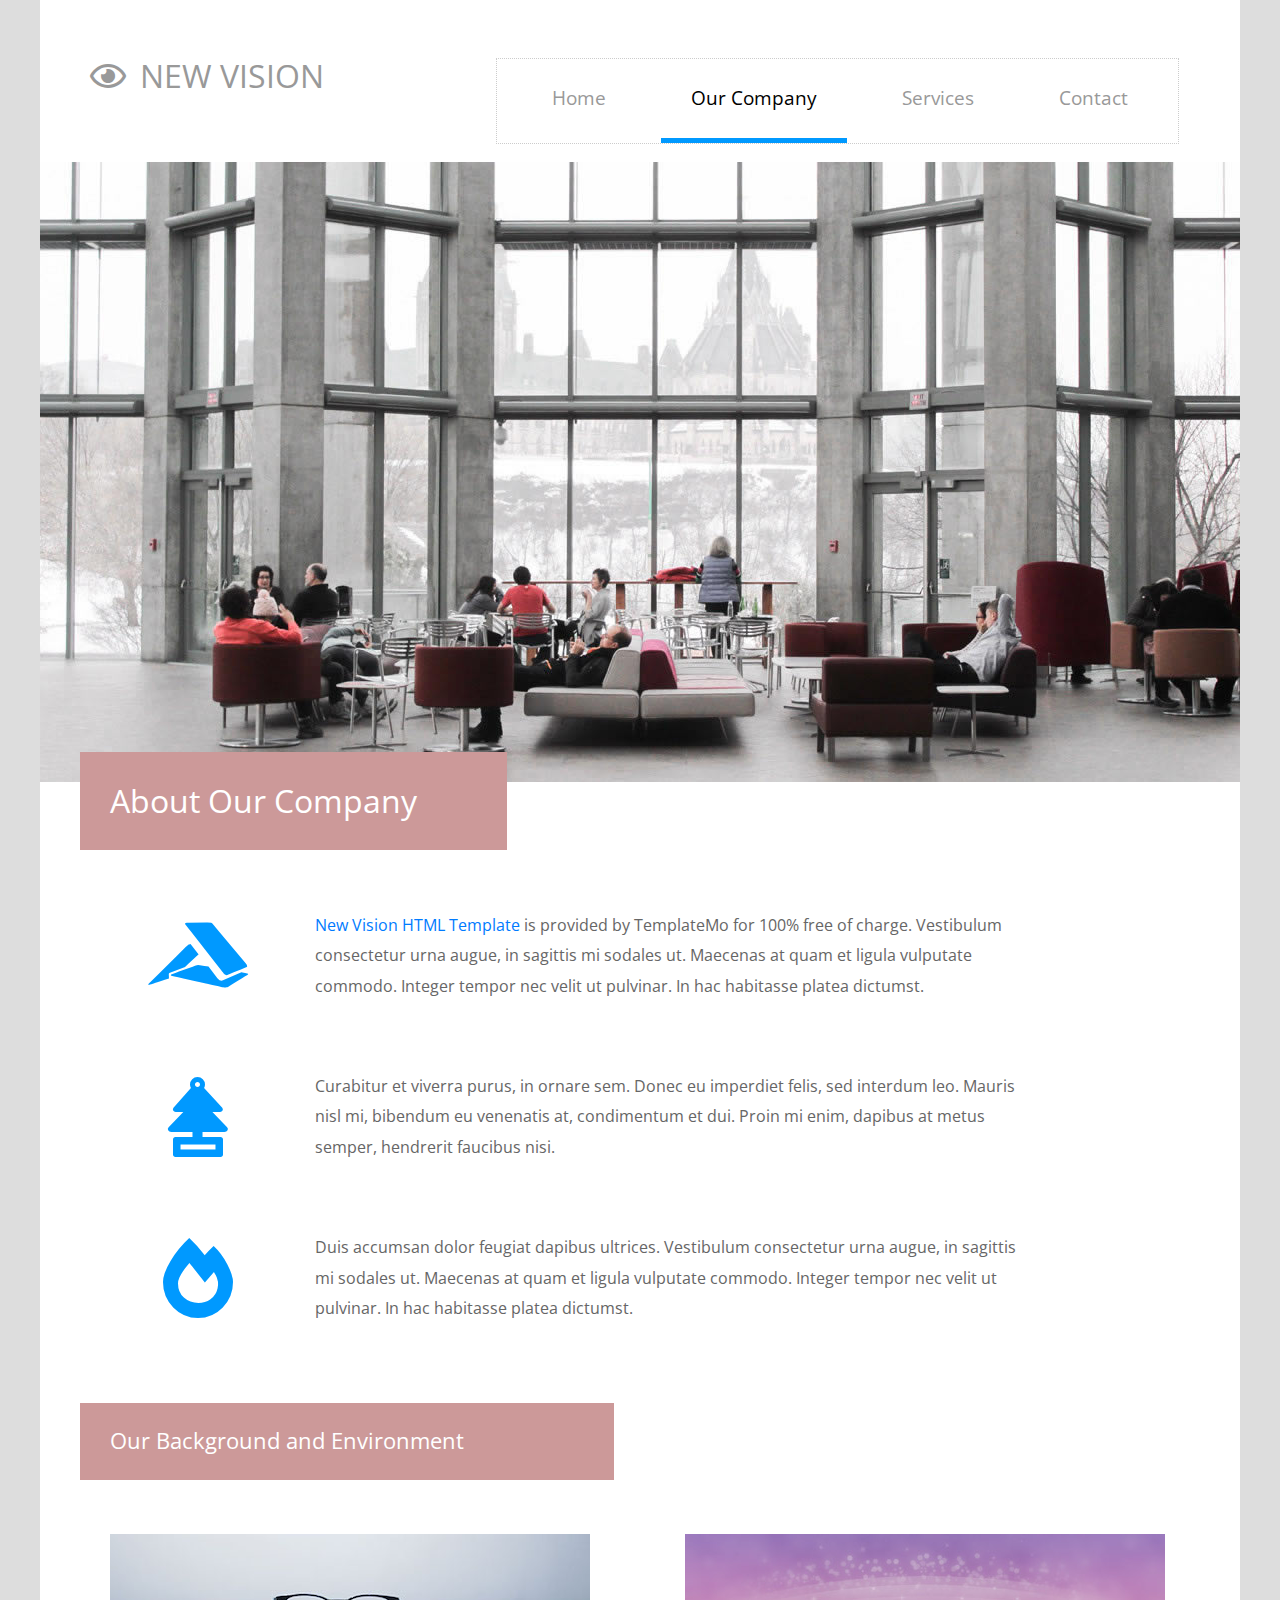
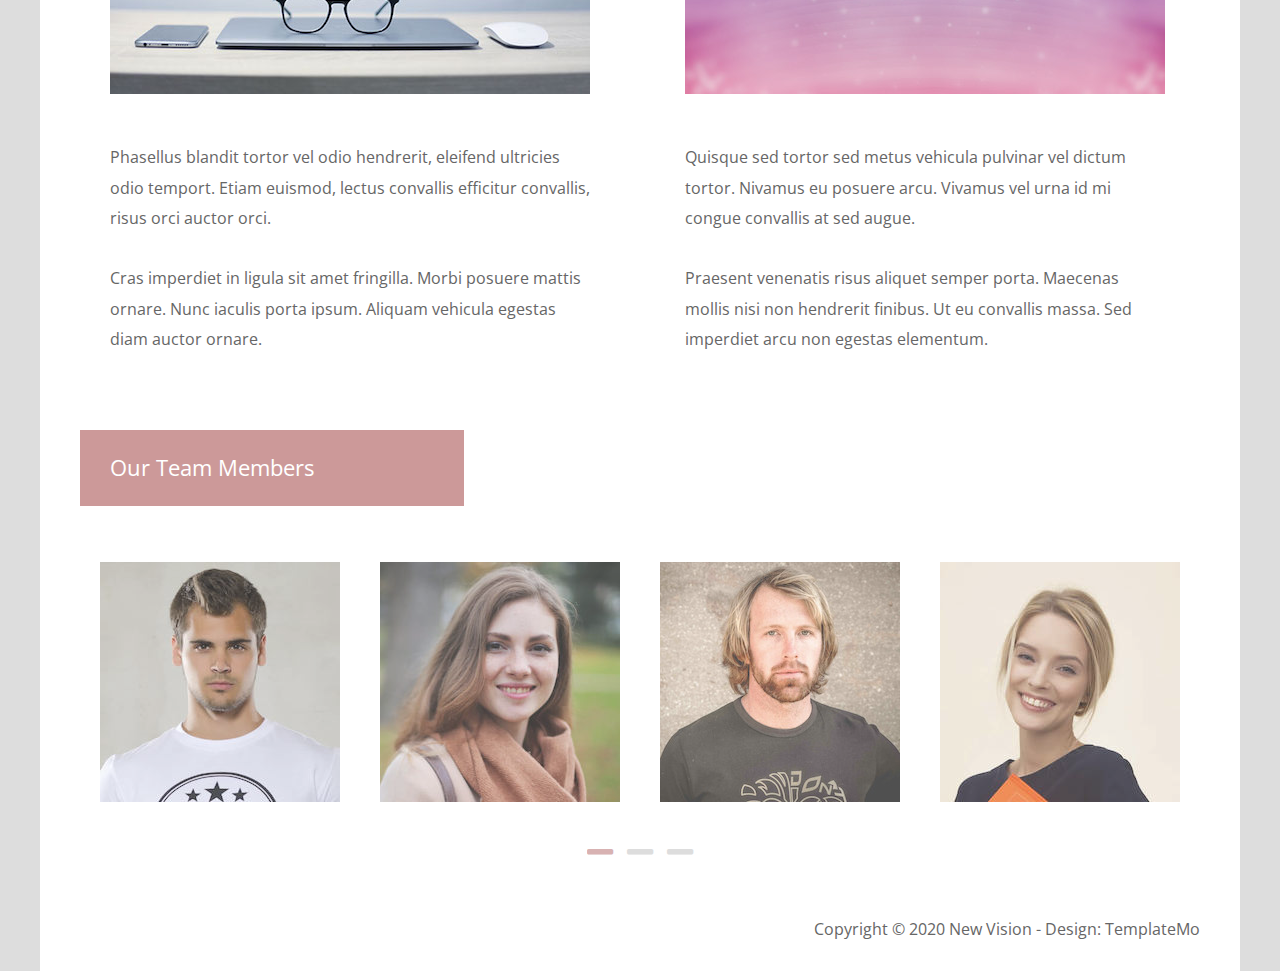
<file: company.html>
<!DOCTYPE html>
<html lang="en">
<head>
    <meta charset="UTF-8">
    <meta name="viewport" content="width=device-width, initial-scale=1.0">
    <meta http-equiv="X-UA-Compatible" content="ie=edge">
    
    <title>New Vision - Page 2</title>
    
    <link href="https://fonts.googleapis.com/css?family=Open+Sans:400,800" rel="stylesheet" /> <!-- https://fonts.google.com/specimen/Open+Sans?selection.family=Open+Sans -->
    <link href="css/all.min.css" rel="stylesheet" /> <!-- https://fontawesome.com/ -->
    <link href="slick/slick.css" rel="stylesheet" /> <!-- https://kenwheeler.github.io/slick/ -->
    <link href="slick/slick-theme.css" rel="stylesheet" />
	<link href="css/bootstrap.min.css" rel="stylesheet" /> <!-- https://getbootstrap.com -->
	<link href="css/templatemo-new-vision.css" rel="stylesheet" />
<!--

New Vision Template

https://templatemo.com/tm-542-new-vision

-->
</head>
<body>
    <!-- Page Header -->
    <div class="container-fluid">
        <div class="tm-site-header">
            <div class="row">
                <div class="col-12 tm-site-header-col">
                    <div class="tm-site-header-left">
                        <i class="far fa-2x fa-eye tm-site-icon"></i>
                        <h1 class="tm-site-name">New Vision</h1>
                    </div>
                    <div class="tm-site-header-right tm-menu-container-outer">
                        
                        <!--Navbar-->
                        <nav class="navbar navbar-expand-lg">
                        
                          <!-- Collapse button -->
                          <button class="navbar-toggler toggler-example" type="button" data-toggle="collapse" data-target="#navbarSupportedContent1"
                            aria-controls="navbarSupportedContent1" aria-expanded="false" aria-label="Toggle navigation"><span class="dark-blue-text"><i
                                class="fas fa-bars fa-1x"></i></span></button>
                        
                          <!-- Collapsible content -->
                          <div class="collapse navbar-collapse tm-nav" id="navbarSupportedContent1">
                        
                            <!-- Links -->
                            <ul class="navbar-nav mr-auto">
                              <li class="nav-item">
                                <a class="nav-link tm-nav-link" href="index.html">Home <span class="sr-only">(current)</span></a>
                              </li>
                              <li class="nav-item active">
                                <a class="nav-link tm-nav-link" href="#">Our Company</a>
                              </li>
                              <li class="nav-item">
                                <a class="nav-link tm-nav-link" href="services.html">Services</a>
                              </li>
                              <li class="nav-item">
                                <a class="nav-link tm-nav-link" href="contact.html">Contact</a>
                              </li>
                            </ul>
                            <!-- Links -->
                        
                          </div>
                          <!-- Collapsible content -->
                        
                        </nav>
                        <!--/.Navbar-->
                    </div>
                </div>
            </div>
        </div>
        
        <div class="row">
            <div class="col-12">
                <div class="tm-main-bg tm-about-bg"></div>        
            </div>
        </div>
        
        <!-- Main -->
        <main>
            <!-- Welcome section -->
            <section class="tm-welcome">
                <div class="row">
                    <div class="col-12">
                        <h2 class="tm-section-header tm-header-floating">About Our Company</h2>         
                    </div>
                </div>
                
                <div class="row tm-welcome-row">
                    <div class="tm-about">
                        <div class="col-12 tm-media tm-media-v-center">
                            <i class="fab fa-5x fa-accusoft tm-about-icon"></i>
                            <div>
                                <p><a rel="nofollow" target="_parent" href="https://templatemo.com/tm-542-new-vision">New Vision HTML Template</a> is provided by TemplateMo for 100% free of charge. Vestibulum consectetur urna augue, in sagittis mi sodales ut. Maecenas at quam et ligula vulputate commodo. Integer tempor nec velit ut pulvinar. In hac habitasse platea dictumst.</p>
                            </div>
                        </div>
                        <div class="col-12 tm-media tm-media-v-center">
                            <i class="fas fa-5x fa-air-freshener tm-about-icon"></i>
                            <div>
                                <p>Curabitur et viverra purus, in ornare sem. Donec eu imperdiet felis, sed interdum leo. Mauris nisl mi, bibendum eu venenatis at, condimentum et dui. Proin mi enim, dapibus at metus semper, hendrerit faucibus nisi.</p>
                            </div>
                        </div>
                        <div class="col-12 tm-media tm-media-v-center">
                            <i class="fas fa-5x fa-fire-alt tm-about-icon"></i>
                            <div>
                                <p>Duis accumsan dolor feugiat dapibus ultrices. Vestibulum consectetur urna augue, in sagittis mi sodales ut. Maecenas at quam et ligula vulputate commodo. Integer tempor nec velit ut pulvinar. In hac habitasse platea dictumst.</p>
                            </div>
                        </div>    
                    </div>
                </div>
                
                <div class="row tm-welcome-row-2">
                    <div class="col-12">
                        <h2 class="tm-section-header tm-section-header-small mb-4">Our Background and Environment</h2>        
                    </div>
                    <div class="col-md-6">
                        <div class="tm-about-1">
                            <img src="img/img-3x1-01.jpg" alt="Image" class="img-fluid mb-5">
                            <p class="tm-article-text">Phasellus blandit tortor vel odio hendrerit, eleifend ultricies odio temport. Etiam euismod, lectus convallis efficitur convallis, risus orci auctor orci.</p>
                            <p>Cras imperdiet in ligula sit amet fringilla. Morbi posuere mattis ornare. Nunc iaculis porta ipsum. Aliquam vehicula egestas diam auctor ornare.</p>
                        </div>    
                    </div>
                    <div class="col-md-6">
                        <div class="tm-about-1">
                            <img src="img/img-3x1-02.jpg" alt="Image" class="img-fluid mb-5">
                            <p class="tm-article-text">Quisque sed tortor sed metus vehicula pulvinar vel dictum tortor. Nivamus eu posuere arcu. Vivamus vel urna id mi congue convallis at sed augue.</p>
                            <p>Praesent venenatis risus aliquet semper porta. Maecenas mollis nisi non hendrerit finibus. Ut eu convallis massa. Sed imperdiet arcu non egestas elementum.</p>
                        </div>    
                    </div>
                </div>
            </section>
            
            <!-- Featured -->
            <section class="tm-featured">
                <div class="row">
                    <div class="col-12">
                        <h2 class="tm-section-header tm-section-header-small mb-3">Our Team Members</h2>        
                    </div>
                </div>
                
                <!-- Carousel -->
                <div class="grid tm-carousel">
                    <figure class="effect-zoe">
                        <img src="img/team-img-01.jpg" alt="Featured Item">
                        <figcaption>
                            <h2>John Stone</h2>
                            <p class="icon-links">
								<a href="https://fb.com"><i class="fab fa-facebook-f"></i></a>
								<a href="https://twitter.com"><i class="fab fa-twitter"></i></a>
								<a href="https://instagram.com"><i class="fab fa-instagram"></i></a>
							</p>
                        </figcaption>
                    </figure>
                    <figure class="effect-zoe">
                        <img src="img/team-img-02.jpg" alt="Featured Item">
                        <figcaption>
                            <h2>Jane Meldrum</h2>
                            <p class="icon-links">
								<a href="https://fb.com"><i class="fab fa-facebook-f"></i></a>
								<a href="https://twitter.com"><i class="fab fa-twitter"></i></a>
								<a href="https://instagram.com"><i class="fab fa-instagram"></i></a>
							</p>
                        </figcaption>
                    </figure>
                    <figure class="effect-zoe">
                        <img src="img/team-img-03.jpg" alt="Featured Item">
                        <figcaption>
                            <h2>Trevor Virtue</h2>
                            <p class="icon-links">
								<a href="https://fb.com"><i class="fab fa-facebook-f"></i></a>
								<a href="https://twitter.com"><i class="fab fa-twitter"></i></a>
								<a href="https://instagram.com"><i class="fab fa-instagram"></i></a>
							</p>
                        </figcaption>
                    </figure>
                    <figure class="effect-zoe">
                        <img src="img/team-img-04.jpg" alt="Featured Item">
                        <figcaption>
                            <h2>Emily Moore</h2>
                            <p class="icon-links">
								<a href="https://fb.com"><i class="fab fa-facebook-f"></i></a>
								<a href="https://twitter.com"><i class="fab fa-twitter"></i></a>
								<a href="https://instagram.com"><i class="fab fa-instagram"></i></a>
							</p>
                        </figcaption>
                    </figure>
                    <figure class="effect-zoe">
                        <img src="img/team-img-05.jpg" alt="Featured Item">
                        <figcaption>
                            <h2>Claire Li</h2>
                            <p class="icon-links">
								<a href="https://fb.com"><i class="fab fa-facebook-f"></i></a>
								<a href="https://twitter.com"><i class="fab fa-twitter"></i></a>
								<a href="https://instagram.com"><i class="fab fa-instagram"></i></a>
							</p>
                        </figcaption>
                    </figure>
                    <figure class="effect-zoe">
                        <img src="img/team-img-06.jpg" alt="Featured Item">
                        <figcaption>
                            <h2>Elisabeth Shu</h2>
                            <p class="icon-links">
								<a href="https://fb.com"><i class="fab fa-facebook-f"></i></a>
								<a href="https://twitter.com"><i class="fab fa-twitter"></i></a>
								<a href="https://instagram.com"><i class="fab fa-instagram"></i></a>
							</p>
                        </figcaption>
                    </figure>
                    <figure class="effect-zoe">
                        <img src="img/team-img-07.jpg" alt="Featured Item">
                        <figcaption>
                            <h2>Dania Liu</h2>
                            <p class="icon-links">
								<a href="https://fb.com"><i class="fab fa-facebook-f"></i></a>
								<a href="https://twitter.com"><i class="fab fa-twitter"></i></a>
								<a href="https://instagram.com"><i class="fab fa-instagram"></i></a>
							</p>
                        </figcaption>
                    </figure>
                    <figure class="effect-zoe">
                        <img src="img/team-img-08.jpg" alt="Featured Item">
                        <figcaption>
                            <h2>Miracle Yang</h2>
                            <p class="icon-links">
								<a href="https://facebook.com"><i class="fab fa-facebook-f"></i></a>
								<a href="https://twitter.com"><i class="fab fa-twitter"></i></a>
								<a href="https://instagram.com"><i class="fab fa-instagram"></i></a>
							</p>
                        </figcaption>
                    </figure>
                </div>
            </section>
            
            <footer>
                Copyright &copy; 2020 New Vision - Design: <a rel="nofollow" href="https://templatemo.com">TemplateMo</a>
            </footer>
            
        </main>
    </div>
    <script src="js/jquery-3.4.1.min.js"></script>
    <script src="slick/slick.min.js"></script>
    <script src="js/bootstrap.min.js"></script>
    <script src="js/templatemo-script.js"></script>
</body>
</html>
</file>
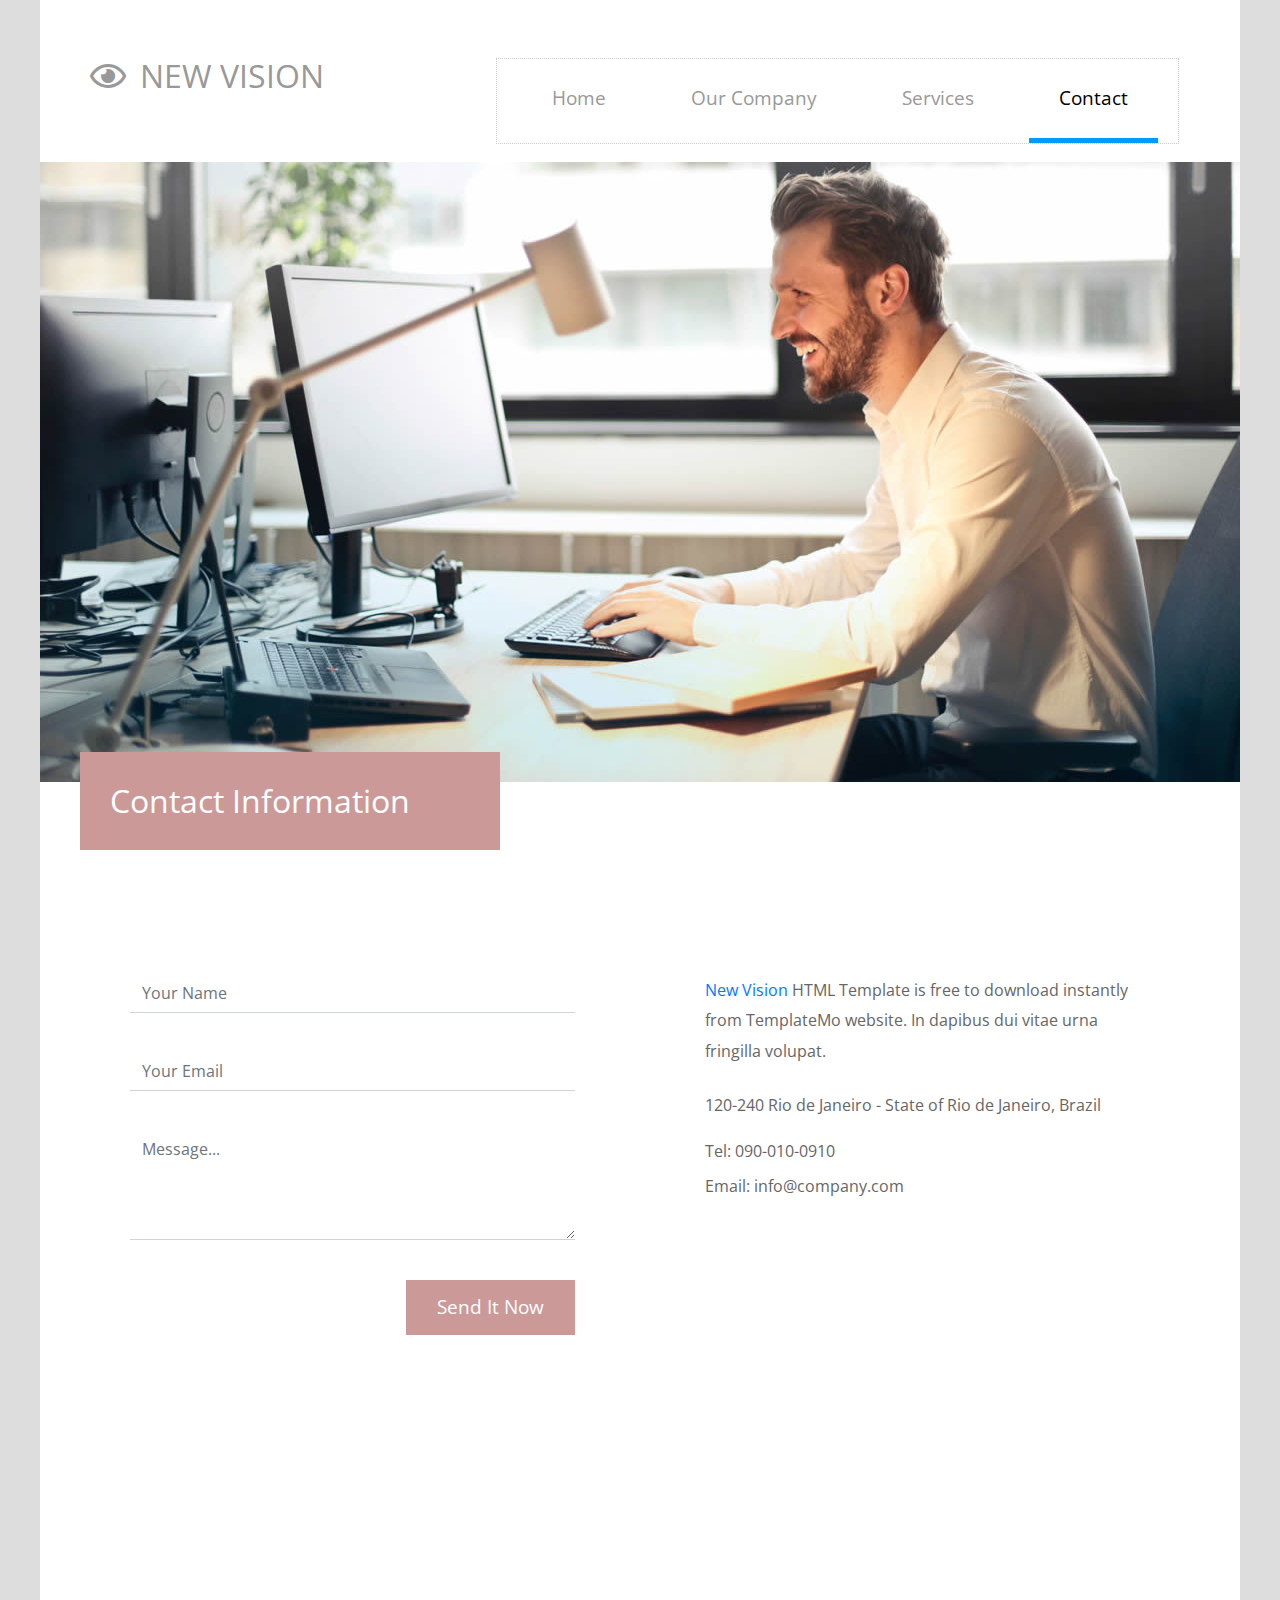
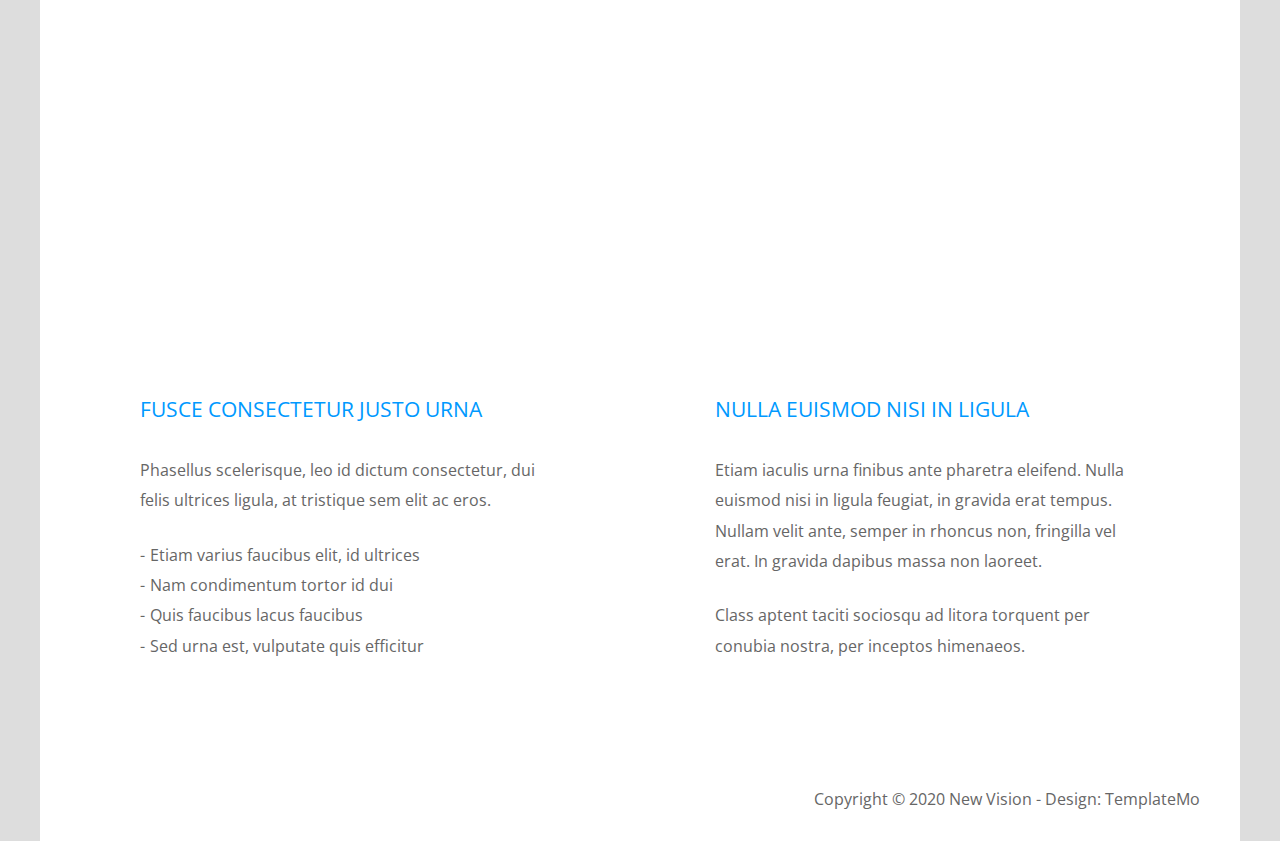
<file: contact.html>
<!DOCTYPE html>
<html lang="en">
<head>
    <meta charset="UTF-8">
    <meta name="viewport" content="width=device-width, initial-scale=1.0">
    <meta http-equiv="X-UA-Compatible" content="ie=edge">
    
    <title>New Vision - Contact Page</title>
    
    <link href="https://fonts.googleapis.com/css?family=Open+Sans:400,800" rel="stylesheet" /> <!-- https://fonts.google.com/specimen/Open+Sans?selection.family=Open+Sans -->
    <link href="css/all.min.css" rel="stylesheet" /> <!-- https://fontawesome.com/ -->
    <link href="css/bootstrap.min.css" rel="stylesheet" /> <!-- https://getbootstrap.com -->
	<link href="css/templatemo-new-vision.css" rel="stylesheet" />
<!--

New Vision Template

https://templatemo.com/tm-542-new-vision

-->
</head>
<body>
    <!-- Page Header -->
    <div class="container-fluid">
        <div class="tm-site-header">
            <div class="row">
                <div class="col-12 tm-site-header-col">
                    <div class="tm-site-header-left">
                        <i class="far fa-2x fa-eye tm-site-icon"></i>
                        <h1 class="tm-site-name">New Vision</h1>
                    </div>
                    <div class="tm-site-header-right tm-menu-container-outer">
                        
                        <!--Navbar-->
                        <nav class="navbar navbar-expand-lg">
                        
                          <!-- Collapse button -->
                          <button class="navbar-toggler toggler-example" type="button" data-toggle="collapse" data-target="#navbarSupportedContent1"
                            aria-controls="navbarSupportedContent1" aria-expanded="false" aria-label="Toggle navigation"><span class="dark-blue-text"><i
                                class="fas fa-bars fa-1x"></i></span></button>
                        
                          <!-- Collapsible content -->
                          <div class="collapse navbar-collapse tm-nav" id="navbarSupportedContent1">
                        
                            <!-- Links -->
                            <ul class="navbar-nav mr-auto">
                              <li class="nav-item">
                                <a class="nav-link tm-nav-link" href="index.html">Home <span class="sr-only">(current)</span></a>
                              </li>
                              <li class="nav-item">
                                <a class="nav-link tm-nav-link" href="company.html">Our Company</a>
                              </li>
                              <li class="nav-item">
                                <a class="nav-link tm-nav-link" href="services.html">Services</a>
                              </li>
                              <li class="nav-item active">
                                <a class="nav-link tm-nav-link" href="#">Contact</a>
                              </li>
                            </ul>
                            <!-- Links -->
                        
                          </div>
                          <!-- Collapsible content -->
                        
                        </nav>
                        <!--/.Navbar-->
                    </div>
                </div>
            </div>
        </div>
        
        <div class="row">
            <div class="col-12">
                <div class="tm-main-bg tm-contact-bg"></div>        
            </div>
        </div>
        
        <!-- Main -->
        <main>
            <!-- Welcome section -->
            <section class="tm-welcome">
                <div class="row">
                    <div class="col-12">
                        <h2 class="tm-section-header tm-header-floating">Contact Information</h2>         
                    </div>
                </div>
                
                <div class="row tm-welcome-row">
                    <div class="col-lg-6 mb-5 tm-contact-box">
                      <div class="tm-contact-form-wrap">
                        <form id="contact-form" action="" method="post" class="tm-contact-form">
                            <div class="form-group">
                              <input type="text" id="contact_name" name="contact_name" class="form-control rounded-0 border-top-0 border-right-0 border-left-0" placeholder="Your Name" required="" />
                            </div>
                            <div class="form-group">
                              <input type="email" id="contact_email" name="contact_email" class="form-control rounded-0 border-top-0 border-right-0 border-left-0" placeholder="Your Email" required="" />
                            </div>
                    
                            <div class="form-group">
                              <textarea rows="4" id="contact_message" name="contact_message" class="form-control rounded-0 border-top-0 border-right-0 border-left-0" placeholder="Message..." required=""></textarea>
                            </div>
                    
                            <div class="form-group mb-0">
                              <button type="submit" class="btn rounded-0 d-block ml-auto tm-btn-primary">
                                Send It Now
                              </button>
                            </div>
                          </form>
                      </div>                    
                    </div>
                    <div class="col-lg-6 mb-5 tm-contact-box">
                      <div class="tm-double-border-1 tm-border-gray">
                        <div class="tm-double-border-2 tm-border-gray tm-box-pad">
                            <p class="mb-4">
                              <a rel="nofollow" target="_parent" href="https://templatemo.com/tm-542-new-vision">New Vision</a> HTML Template is free to download instantly from TemplateMo website. In dapibus dui vitae urna fringilla volupat.
                            </p>
                            <p class="mb-3">
                              120-240 Rio de Janeiro - State of Rio de Janeiro, Brazil
                            </p>
                            <p class="mb-1">Tel: <a href="tel:0900100910" class="tm-link">090-010-0910</a></p>
                            <p>Email: <a href="mailto:info@company.com" class="tm-link">info@company.com</a></p>
                        </div>                    
                      </div>                  
                    </div>
                </div>
                
                <div class="row pb-5">
                  <div class="mapouter">
                      <div class="gmap_canvas">
<!-- How to change your own map point
	1. Go to Google Maps
	2. Click on your location point
	3. Click "Share" and choose "Embed map" tab
	4. Copy only URL and paste it within the src="" field below
-->
                          <iframe width="100%" height="440" id="gmap_canvas" src="https://maps.google.com/maps?q=Av.+Lúcio+Costa,+Rio+de+Janeiro+-+RJ,+Brazil&t=&z=13&ie=UTF8&iwloc=&output=embed" frameborder="0" scrolling="no" marginheight="0" marginwidth="0"></iframe>
                          
                      </div>
                  </div>
                </div>
                <div class="row pt-5 pb-5 mb-5">
                    <div class="col-md-6 tm-contact-l">
                        <h3 class="tm-article-title tm-color-primary">Fusce consectetur justo urna</h3>
                        <p class="mb-4">Phasellus scelerisque, leo id dictum consectetur, dui felis ultrices ligula, at tristique sem elit ac eros.</p>
                        <ul class="tm-ul-hyphen">
                            <li>Etiam varius faucibus elit, id ultrices</li>
                            <li>Nam condimentum tortor id dui</li>
                            <li>Quis faucibus lacus faucibus</li>
                            <li>Sed urna est, vulputate quis efficitur</li>
                        </ul>
                    </div>
                    <div class="col-md-6 tm-contact-r">
                        <h3 class="tm-article-title tm-color-primary">Nulla euismod nisi in ligula</h3>
                        <p class="mb-4">Etiam iaculis urna finibus ante pharetra eleifend. Nulla
                        euismod nisi in ligula feugiat, in gravida erat tempus.
                        Nullam velit ante, semper in rhoncus non, fringilla vel
                        erat. In gravida dapibus massa non laoreet.</p>
                        <p>Class aptent taciti sociosqu ad litora torquent per conubia nostra, per inceptos himenaeos.</p>
                    </div>
                </div>
            </section>
            
            <footer>
                Copyright &copy; 2020 New Vision - Design: <a rel="nofollow" href="https://templatemo.com">TemplateMo</a>
            </footer>
            
        </main>
    </div>
    <script src="js/jquery-3.4.1.min.js"></script>
    <script src="js/bootstrap.min.js"></script>
    <script src="js/templatemo-script.js"></script>
</body>
</html>
</file>
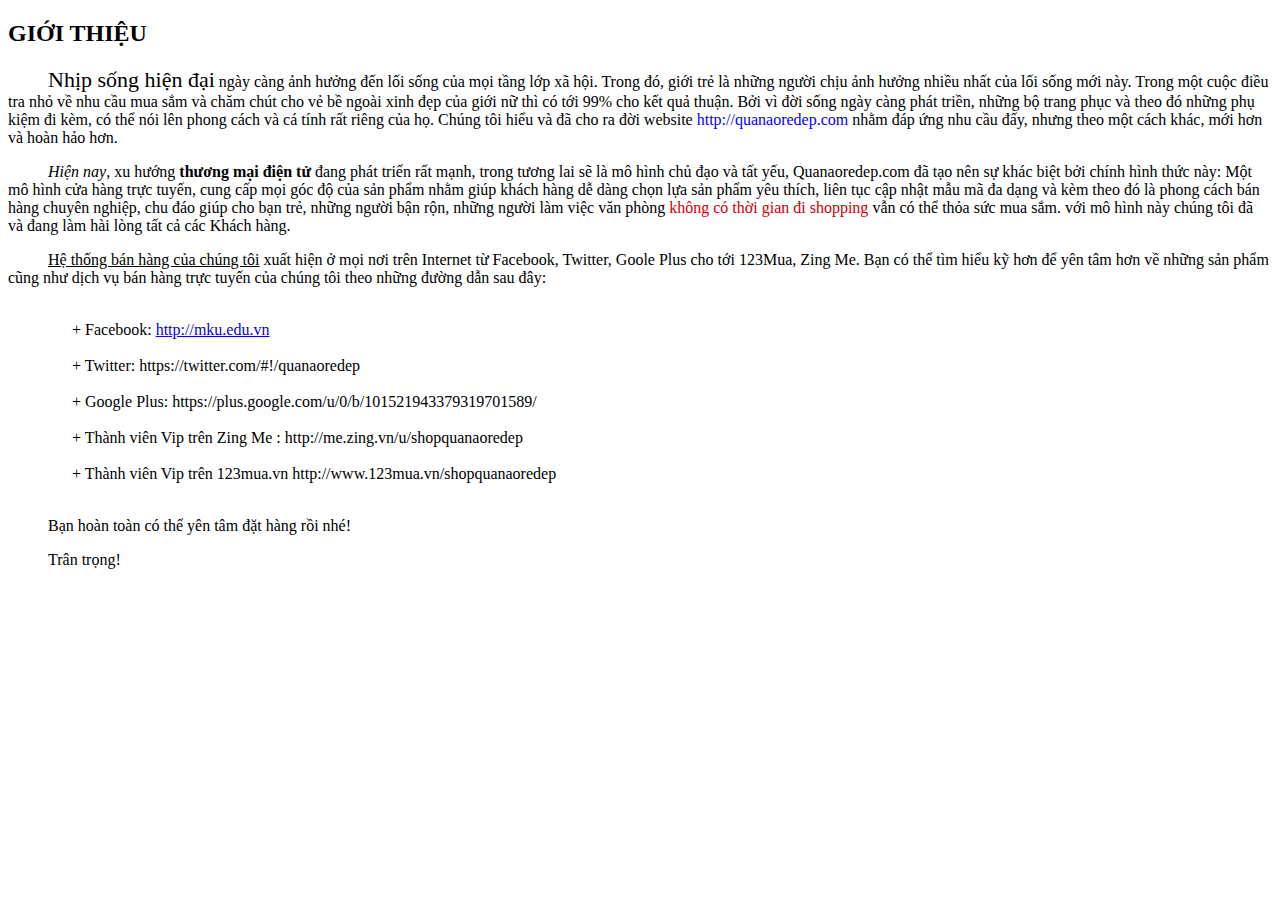
<file: gioi_thieu.html>
<!DOCTYPE html PUBLIC "-//W3C//DTD XHTML 1.0 Transitional//EN" "http://www.w3.org/TR/xhtml1/DTD/xhtml1-transitional.dtd">
<html xmlns="http://www.w3.org/1999/xhtml">
    <head>
        <meta http-equiv="Content-Type" content="text/html; charset=utf-8" />
        <title>Giới thiệu</title>
        
    </head>
    
    <body>
    	<h2>GIỚI THIỆU</h2>
    	<p>&nbsp; &nbsp; &nbsp;&nbsp; &nbsp; &nbsp;<span style="font-size:22px;">Nhịp sống hiện đại</span> ngày càng ảnh hưởng đến lối sống của mọi tầng lớp xã hội. Trong đó, giới trẻ là những người chịu ảnh hưởng nhiều nhất của lối sống mới này. Trong một cuộc điều tra nhỏ về nhu cầu mua sắm và chăm chút cho vẻ bề ngoài xinh đẹp của giới nữ thì có tới 99% cho kết quả thuận. Bởi vì đời sống ngày càng phát triền, những bộ trang phục và theo đó những phụ kiệm đi kèm, có thể nói lên phong cách và cá tính rất riêng của họ. Chúng tôi hiểu và đã cho ra đời website <span style="color:#00F">http://quanaoredep.com</span> nhằm đáp ứng nhu cầu đấy, nhưng theo một cách khác, mới hơn và hoàn hảo hơn.</p>
        
        <p>&nbsp; &nbsp; &nbsp;&nbsp; &nbsp; &nbsp;<span style="font-style:italic">Hiện nay</span>, xu hướng <strong>thương mại điện tử</strong> đang phát triển rất mạnh, trong tương lai sẽ là mô hình chủ đạo và tất yếu, Quanaoredep.com đã tạo nên sự khác biệt bởi chính hình thức này: Một mô hình cửa hàng trực tuyến, cung cấp mọi góc độ của sản phẩm nhằm giúp khách hàng dễ dàng chọn lựa sản phẩm yêu thích, liên tục cập nhật mẫu mã đa dạng và kèm theo đó là phong cách bán hàng chuyên nghiệp, chu đáo giúp cho bạn trẻ, những người bận rộn, những người làm việc văn phòng <span style="color:#C00;">không có thời gian đi shopping </span> vẫn có thể thỏa sức mua sắm. với mô hình này chúng tôi đã và đang làm hài lòng tất cả các Khách hàng.</p>
        
         <p>&nbsp; &nbsp; &nbsp;&nbsp; &nbsp; &nbsp;<span style="text-decoration:underline">Hệ thống bán hàng của chúng tôi</span> xuất hiện ở mọi nơi trên Internet từ Facebook, Twitter, Goole Plus cho tới 123Mua, Zing Me.  Bạn có thể tìm hiểu kỹ hơn để yên tâm hơn về những sản phẩm cũng như dịch vụ bán hàng trực tuyến của chúng tôi theo những đường dẫn sau đây:</p>
         <pre><span style="font-family:'Times New Roman', Times, serif">
                + Facebook: <a href="http://mku.edu.vn/">http://mku.edu.vn</a>
                
                + Twitter: https://twitter.com/#!/quanaoredep
                
                + Google Plus: https://plus.google.com/u/0/b/101521943379319701589/
                
                + Thành viên Vip trên Zing Me : http://me.zing.vn/u/shopquanaoredep
                
                + Thành viên Vip trên 123mua.vn http://www.123mua.vn/shopquanaoredep
           </span></pre>
      	<p>&nbsp; &nbsp; &nbsp;&nbsp; &nbsp; &nbsp;Bạn hoàn toàn có thể yên tâm đặt hàng rồi nhé!</p>
		<p>&nbsp; &nbsp; &nbsp;&nbsp; &nbsp; &nbsp;Trân trọng!</p>
    </body>
</html>
</file>
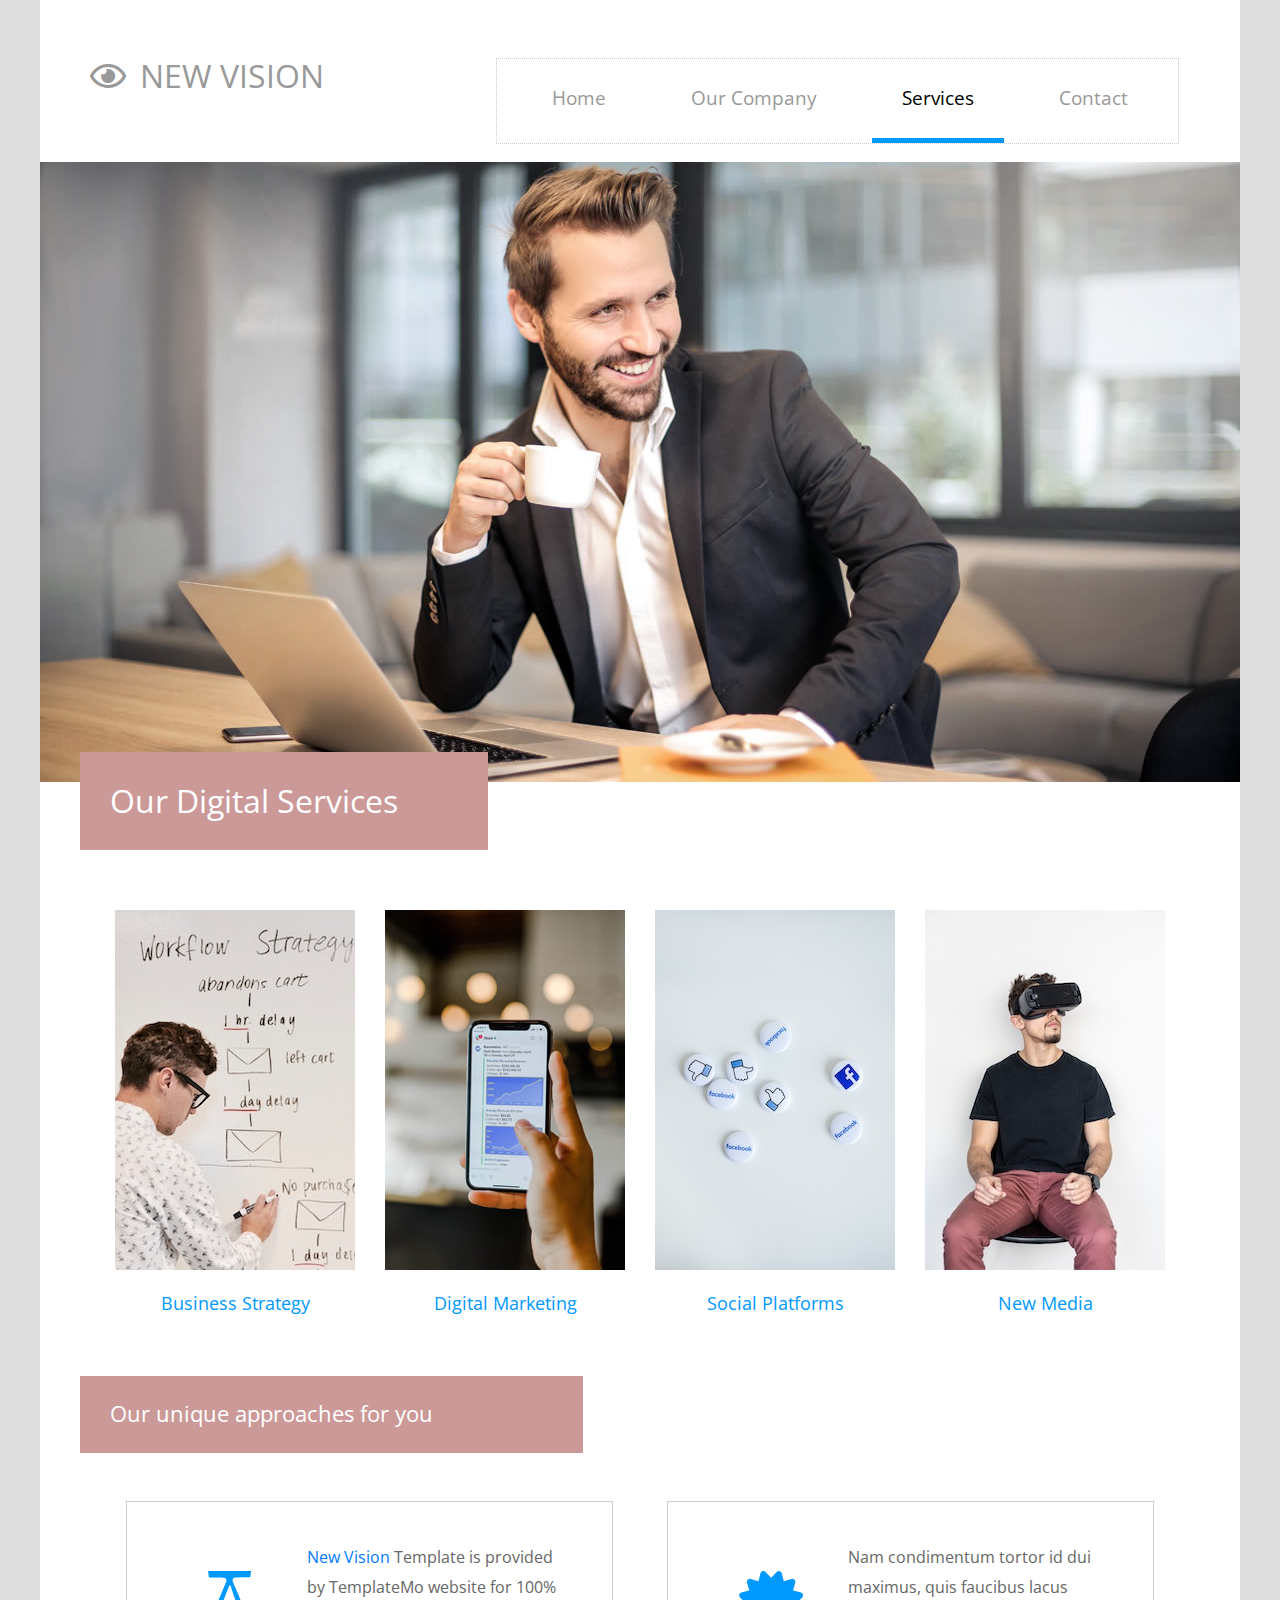
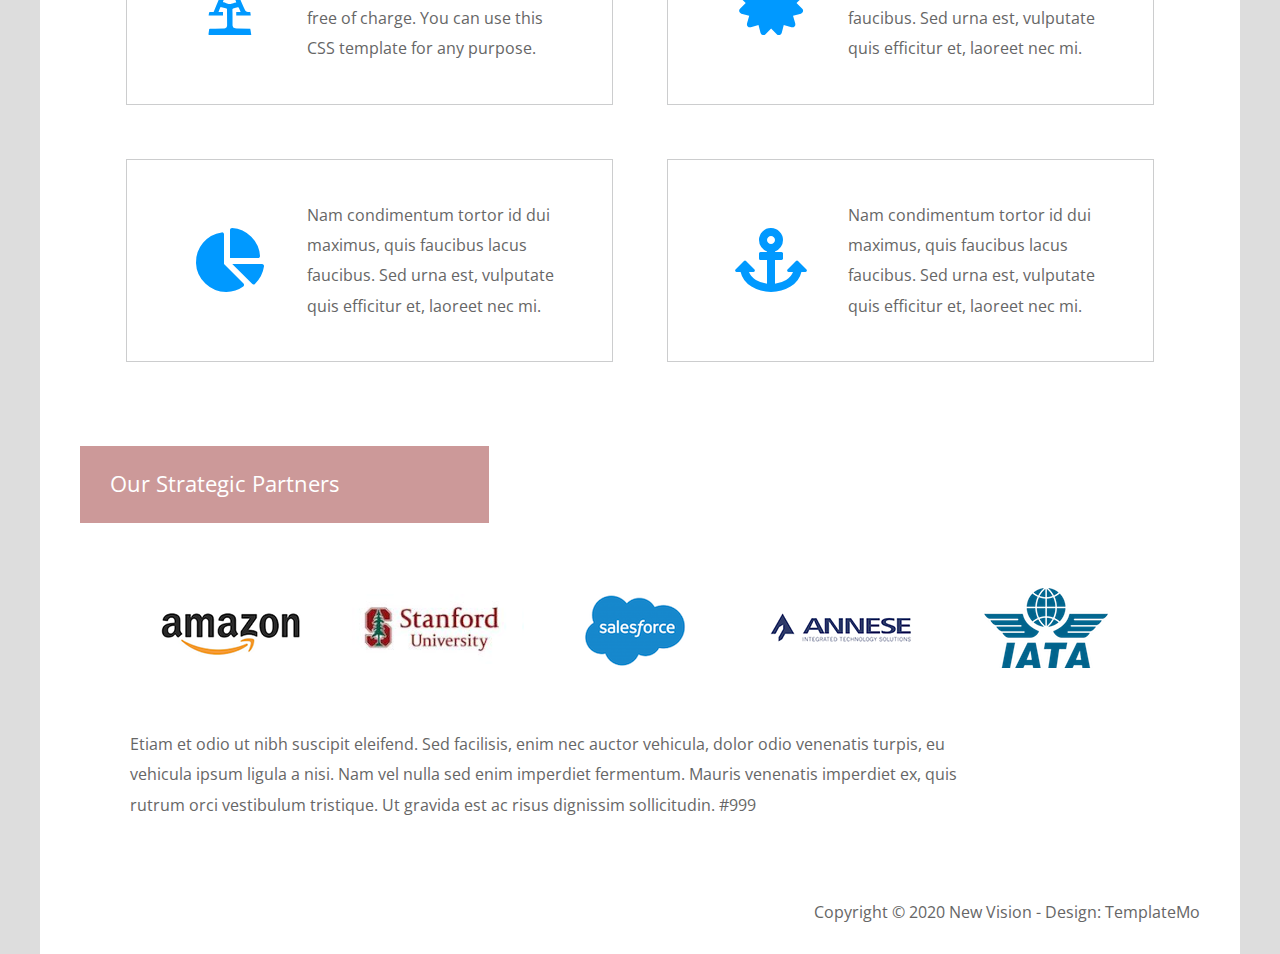
<file: services.html>
<!DOCTYPE html>
<html lang="en">
<head>
    <meta charset="UTF-8">
    <meta name="viewport" content="width=device-width, initial-scale=1.0">
    <meta http-equiv="X-UA-Compatible" content="ie=edge">
    
    <title>New Vision - Page 3</title>
    
    <link href="https://fonts.googleapis.com/css?family=Open+Sans:400,800" rel="stylesheet" /> <!-- https://fonts.google.com/specimen/Open+Sans?selection.family=Open+Sans -->
    <link href="css/all.min.css" rel="stylesheet" /> <!-- https://fontawesome.com/ -->
    <link href="css/bootstrap.min.css" rel="stylesheet" /> <!-- https://getbootstrap.com -->
	<link href="css/templatemo-new-vision.css" rel="stylesheet" />
<!--

New Vision Template

https://templatemo.com/tm-542-new-vision

-->
</head>
<body>
    <!-- Page Header -->
    <div class="container-fluid">
        <div class="tm-site-header">
            <div class="row">
                <div class="col-12 tm-site-header-col">
                    <div class="tm-site-header-left">
                        <i class="far fa-2x fa-eye tm-site-icon"></i>
                        <h1 class="tm-site-name">New Vision</h1>
                    </div>
                    <div class="tm-site-header-right tm-menu-container-outer">
                        
                        <!--Navbar-->
                        <nav class="navbar navbar-expand-lg">
                        
                          <!-- Collapse button -->
                          <button class="navbar-toggler toggler-example" type="button" data-toggle="collapse" data-target="#navbarSupportedContent1"
                            aria-controls="navbarSupportedContent1" aria-expanded="false" aria-label="Toggle navigation"><span class="dark-blue-text"><i
                                class="fas fa-bars fa-1x"></i></span></button>
                        
                          <!-- Collapsible content -->
                          <div class="collapse navbar-collapse tm-nav" id="navbarSupportedContent1">
                        
                            <!-- Links -->
                            <ul class="navbar-nav mr-auto">
                              <li class="nav-item">
                                <a class="nav-link tm-nav-link" href="index.html">Home <span class="sr-only">(current)</span></a>
                              </li>
                              <li class="nav-item">
                                <a class="nav-link tm-nav-link" href="company.html">Our Company</a>
                              </li>
                              <li class="nav-item active">
                                <a class="nav-link tm-nav-link" href="#">Services</a>
                              </li>
                              <li class="nav-item">
                                <a class="nav-link tm-nav-link" href="contact.html">Contact</a>
                              </li>
                            </ul>
                            <!-- Links -->
                        
                          </div>
                          <!-- Collapsible content -->
                        
                        </nav>
                        <!--/.Navbar-->
                    </div>
                </div>
            </div>
        </div>
        
        <div class="row">
            <div class="col-12">
                <div class="tm-main-bg tm-services-bg"></div>        
            </div>
        </div>
        
        <!-- Main -->
        <main>
            <!-- Welcome section -->
            <section class="tm-welcome">
                <div class="row">
                    <div class="col-12">
                        <h2 class="tm-section-header tm-header-floating">Our Digital Services</h2>         
                    </div>
                </div>
                
                <div class="row tm-welcome-row tm-services">
                    <div class="col-md-3 col-sm-6">
                        <figure class="tm-services-img">
                            <img src="img/services-1.jpg" alt="Image" class="img-fluid">        
                            <figcaption class="tm-service-description">Business Strategy</figcaption>
                        </figure>
                    </div>
                    <div class="col-md-3 col-sm-6">
                        <figure class="tm-services-img">
                            <img src="img/services-2.jpg" alt="Image" class="img-fluid">        
                            <figcaption class="tm-service-description">Digital Marketing</figcaption>
                        </figure>
                    </div>
                    <div class="col-md-3 col-sm-6">
                        <figure class="tm-services-img">
                            <img src="img/services-3.jpg" alt="Image" class="img-fluid">    
                            <figcaption class="tm-service-description">Social Platforms</figcaption>
                        </figure>
                    </div>
                    <div class="col-md-3 col-sm-6">
                        <figure class="tm-services-img">
                            <img src="img/services-4.jpg" alt="Image" class="img-fluid">    
                            <figcaption class="tm-service-description">New Media</figcaption>
                        </figure>
                    </div>
                </div>
                
                <div class="row">
                    <div class="col-12">
                        <h2 class="tm-section-header tm-section-header-small mb-5">Our unique approaches for you</h2>        
                    </div>
                </div>
                <div class="row tm-approach-row">
                    <div class="col-md-6">
                        <div class="tm-approach-box">
                            <div class="tm-media tm-media-2 tm-media-v-center tm-solid-border">
                                <i class="fab fa-4x fa-acquisitions-incorporated tm-service-icon"></i>
                                <div>
                                    <p><a rel="nofollow" target="_parent" href="https://templatemo.com/tm-542-new-vision">New Vision</a> Template is provided by TemplateMo website for 100% free of charge. You can use this CSS template for any purpose.</p>
                                </div>
                            </div>        
                        </div>
                    </div>
                    <div class="col-md-6">
                        <div class="tm-approach-box">
                            <div class="tm-media tm-media-2 tm-media-v-center tm-solid-border">
                                <i class="fas fa-4x fa-certificate tm-service-icon"></i>
                                <div>
                                    <p>Nam condimentum tortor id dui maximus, quis faucibus lacus faucibus. Sed urna est, vulputate quis efficitur et, laoreet nec mi.</p>
                                </div>
                            </div>        
                        </div>
                    </div>
                    <div class="col-md-6">
                        <div class="tm-approach-box">
                            <div class="tm-media tm-media-2 tm-media-v-center tm-solid-border">
                                <i class="fas fa-4x fa-chart-pie tm-service-icon"></i>
                                <div>
                                    <p>Nam condimentum tortor id dui maximus, quis faucibus lacus faucibus. Sed urna est, vulputate quis efficitur et, laoreet nec mi.</p>
                                </div>
                            </div>         
                        </div>
                    </div>
                    <div class="col-md-6">
                        <div class="tm-approach-box">
                            <div class="tm-media tm-media-2 tm-media-v-center tm-solid-border">
                                <i class="fas fa-4x fa-anchor tm-service-icon"></i>
                                <div>
                                    <p>Nam condimentum tortor id dui maximus, quis faucibus lacus faucibus. Sed urna est, vulputate quis efficitur et, laoreet nec mi.</p>
                                </div>
                            </div>    
                        </div>
                    </div>
                </div>
            </section>
            
            <!-- Featured -->
            <section class="tm-featured">
                <div class="row">
                    <div class="col-12">
                        <h2 class="tm-section-header tm-section-header-small mb-3">Our Strategic Partners</h2>        
                    </div>
                </div>
                
                <div class="tm-partners mx-auto">
                    <div>
                        <img src="img/partner-01.png" alt="Partner Image" class="img-fluid">
                        <img src="img/partner-02.png" alt="Partner Image" class="img-fluid">
                        <img src="img/partner-03.png" alt="Partner Image" class="img-fluid">
                        <img src="img/partner-04.png" alt="Partner Image" class="img-fluid">
                        <img src="img/partner-05.png" alt="Partner Image" class="img-fluid">    
                    </div>
                    
                    <p class="tm-partner-text">Etiam et odio ut nibh suscipit eleifend. Sed facilisis, enim nec auctor vehicula, dolor odio venenatis turpis,
                    eu vehicula ipsum ligula a nisi. Nam vel nulla sed enim imperdiet fermentum. Mauris venenatis imperdiet
                    ex, quis rutrum orci vestibulum tristique. Ut gravida est ac risus dignissim sollicitudin. #999</p>
                    
                </div>
            </section>
            
            <footer>
                Copyright &copy; 2020 New Vision - Design: <a rel="nofollow" href="https://templatemo.com">TemplateMo</a>
            </footer>
            
        </main>
    </div>
    <script src="js/jquery-3.4.1.min.js"></script>
    <script src="js/bootstrap.min.js"></script>
    <script src="js/templatemo-script.js"></script>
</body>
</html>
</file>
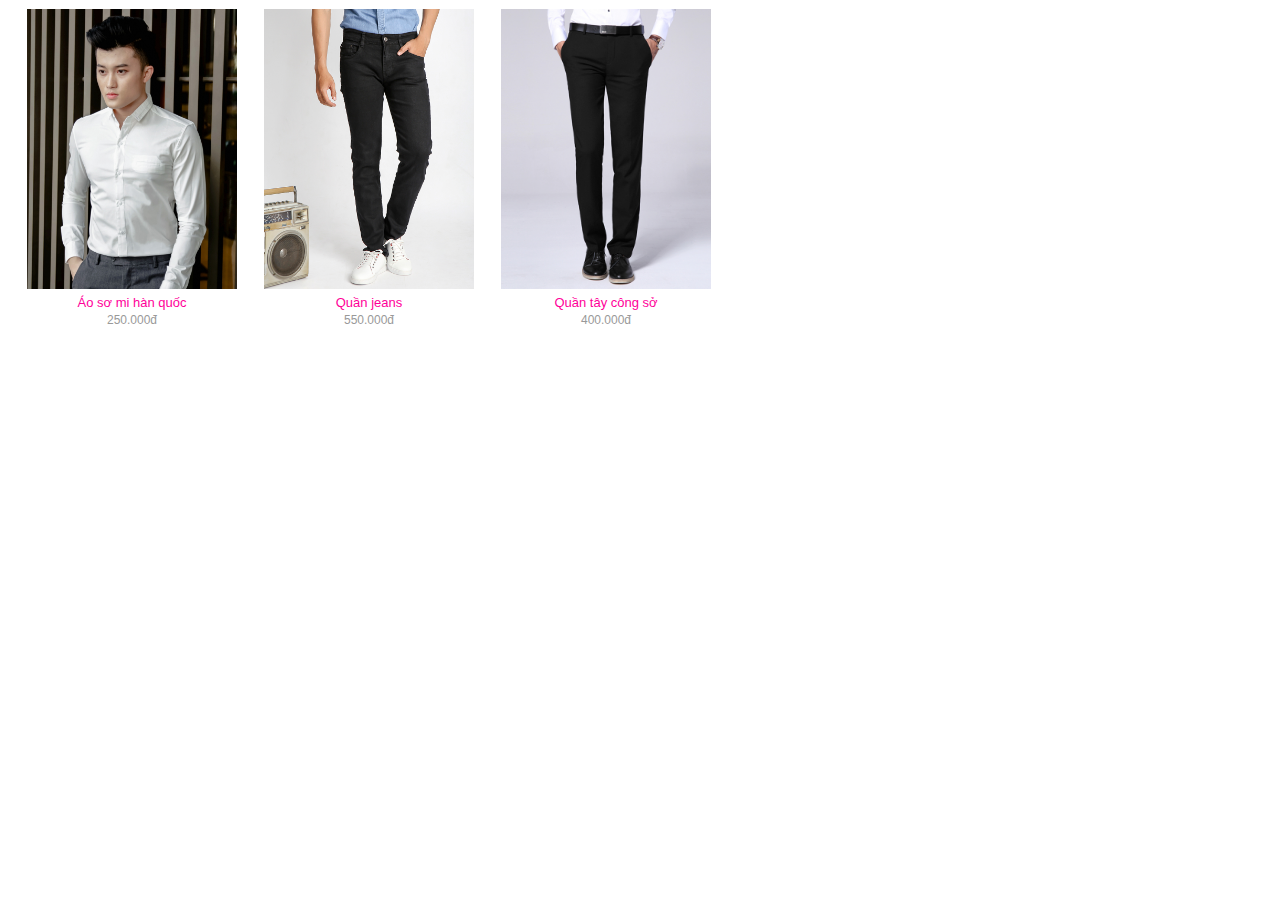
<file: thoi_trang_nam.html>
<!DOCTYPE html PUBLIC "-//W3C//DTD XHTML 1.0 Transitional//EN" "http://www.w3.org/TR/xhtml1/DTD/xhtml1-transitional.dtd">
<html xmlns="http://www.w3.org/1999/xhtml">
    <head>
        <meta http-equiv="Content-Type" content="text/html; charset=utf-8" />
        <title>Untitled Document</title>
        
        <link rel = "stylesheet" type = "text/css" href="style.css"/>
    </head>
    
<body style="background:#FFF;">
		<div id="products">
            <ul>
                <li>
                    <div class="content">
                        <a href="#">
                            <img src="images/products/ao-so-mi-han-quoc-nam.jpg" width="210" height="280" />
                            <p class="title">Áo sơ mi hàn quốc</p>
                        </a>
                        <p class="price">250.000đ</p>
                    </div>
                </li>
                <li>
                    <div class="content">
                        <a href="#">
                            <img src="images/products/quan-jeans-nam.jpg" width="210" height="280"/>
                            <p class="title">Quần jeans</p>
                        </a>
                        <p class="price">550.000đ</p>
                    </div>
                </li>
                <li>
                    <div class="content">
                        <a href="#">
                            <img src="images/products/quan-tay-cong-so-nam.jpg" width="210" height="280" />
                            <p class="title">Quần tây công sở</p>
                        </a>
                        <p class="price">400.000đ</p>
                    </div>
                </li>
                
            </ul>
     	</div>	
    </body>
</html>
</file>
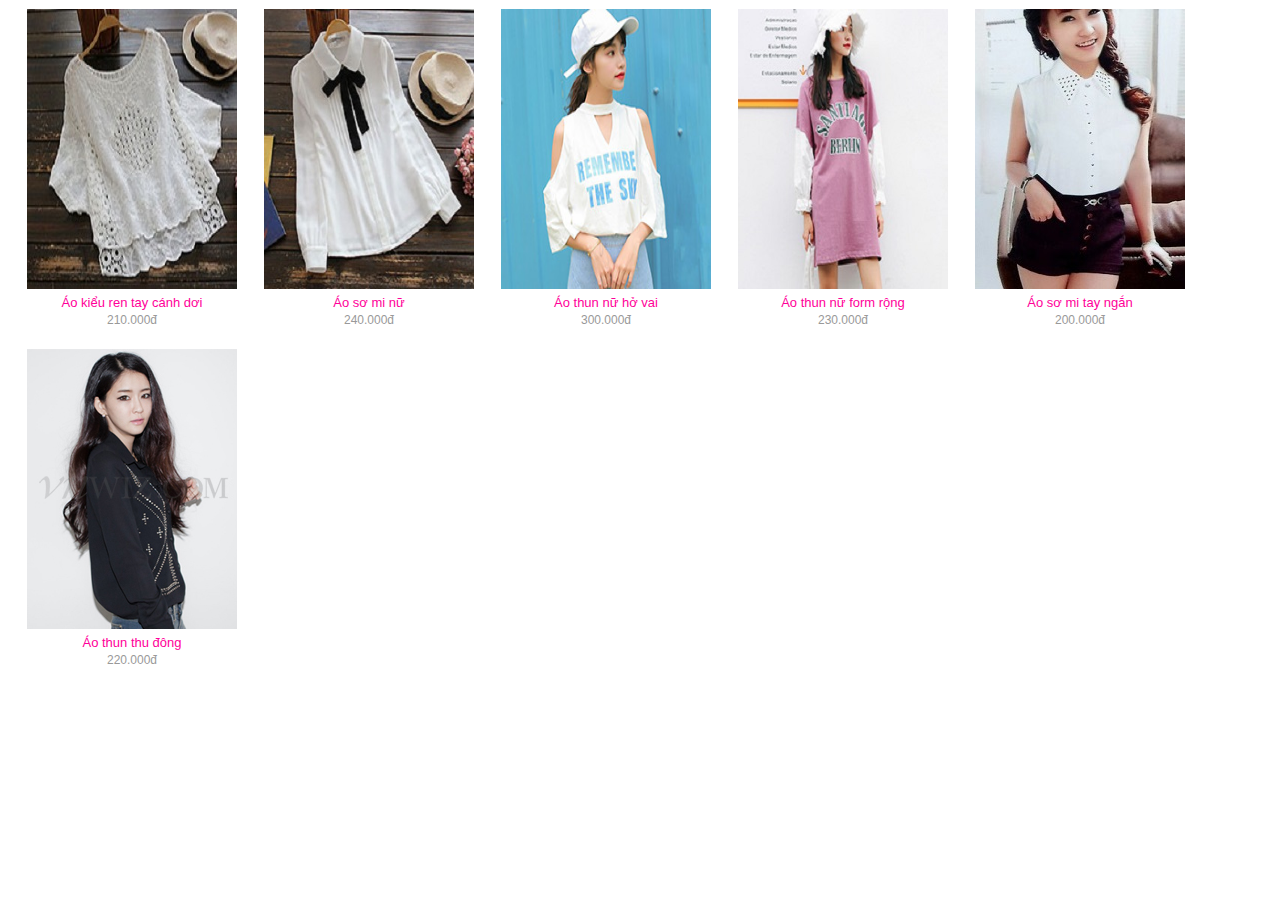
<file: thoi_trang_nu.html>
<!DOCTYPE html PUBLIC "-//W3C//DTD XHTML 1.0 Transitional//EN" "http://www.w3.org/TR/xhtml1/DTD/xhtml1-transitional.dtd">
<html xmlns="http://www.w3.org/1999/xhtml">
    <head>
        <meta http-equiv="Content-Type" content="text/html; charset=utf-8" />
        <title>Untitled Document</title>
        
        <link rel = "stylesheet" type = "text/css" href="style.css"/>
    </head>
    
    <body style="background:#FFF;">
		<div id="products">
            <ul>
                <li>
                    <div class="content">
                        <a href="#">
                            <img src="images/products/AoKieuRenTayDoi.jpg" width="210" height="280" />
                            <p class="title">Áo kiểu ren tay cánh dơi</p>
                        </a>
                        <p class="price">210.000đ</p>
                    </div>
                </li>
                <li>
                    <div class="content">
                        <a href="#">
                            <img src="images/products/AoSoMiNu.jpg" width="210" height="280" />
                            <p class="title">Áo sơ mi nữ</p>
                        </a>
                        <p class="price">240.000đ</p>
                    </div>
                </li>
                <li>
                    <div class="content">
                        <a href="#">
                            <img src="images/products/AoThunNuHoVai.jpg" width="210" height="280" />
                            <p class="title">Áo thun nữ hở vai</p>
                        </a>
                        <p class="price">300.000đ</p>
                    </div>
                </li>
                <li>
                    <div class="content">
                        <a href="#">
                            <img src="images/products/AoThunNuFormRong.jpg" width="210" height="280" />
                            <p class="title">Áo thun nữ form rộng</p>
                        </a>
                        <p class="price">230.000đ</p>
                    </div>
                </li>
                <li>
                    <div class="content">
                        <a href="#">
                            <img src="images/products/yhiu.jpg" />
                            <p class="title">Áo sơ mi tay ngắn</p>
                        </a>
                        <p class="price">200.000đ</p>
                    </div>
                </li>
                <li>
                    <div class="content">
                        <a href="#">
                            <img src="images/products/B2OHT016_210.jpg" />
                            <p class="title">Áo thun thu đông</p>
                        </a>
                        <p class="price">220.000đ</p>
                    </div>
                </li>
            </ul>
     	</div>	
    </body>
</html>
</file>
<file: css/templatemo-new-vision.css>
/*

New Vision Template

https://templatemo.com/tm-542-new-vision



    COLORS
    
    Title: #333 (Dark Gray)
    Text: #666 (Gray)
    Hover: #09F (Blue)
    Button: #C99 (Pink)
    
*/

ul, h1, h2, h3, h4, p, figure {
    padding: 0;
    margin: 0;
}

body {
  font-family: 'Open Sans', Arial, sans-serif;
  font-size: 16px;
  background-color: #ddd;
  overflow-x: hidden;
}

a { 
    transition: all 0.3s ease; 
    text-decoration: none;
}

a:hover { text-decoration: none; }
button:focus { outline: none; }

h1, h2, h3 {
    color: #333;
    font-weight: 400;
}

p {
    color: #666;
    line-height: 1.9;
}

.tm-color-primary { color: #09F; }

.navbar-toggler {
    padding: 10px 15px;
    border-color: #d4d4d4;
}

.container-fluid {
    max-width: 1200px;
    background-color: white;
    padding-left: 40px;
    padding-right: 40px;
}

@media (max-width: 992px) {
    .container-fluid {
        padding-left: 15px;
        padding-right: 15px;
    }
}

.tm-site-header { padding-top: 50px; }

@media (max-width: 992px) {
    .tm-site-header {
        padding-top: 30px;
        padding-bottom: 30px;
    }
}

.tm-site-header-col {
    display: flex;
    justify-content: space-between;
}

.tm-site-icon { padding: 10px; color: #999; }

.tm-site-name {
    display: inline-block;
    text-transform: uppercase;
    font-size: 2rem;
    color: #999;
}

.tm-main-bg {
    background-image: url(../img/new-vision-01.jpg);
    background-repeat: no-repeat;
    background-position: 45% top;
    height: 800px;
    min-height: 500px;
    margin-left: -40px;
    margin-right: -40px;
}

.tm-about-bg { background-image: url(../img/new-vision-02.jpg); }
.tm-services-bg { background-image: url(../img/new-vision-03.jpg); }
.tm-contact-bg { background-image: url(../img/new-vision-04.jpg); }

@media (max-width: 992px) {
    .tm-contact-bg { background-position: 80% top; }
}

nav > ul > li { list-style: none; }

.tm-nav {
    border: 1px dotted #ccc;
    margin: 0 5px 10px;
}

.tm-nav > ul {
    display: flex;
    flex-direction: row;
    padding-right: 20px;
}

@media (max-width: 992px) {
    .tm-nav > ul {
        flex-direction: column;
        padding-right: 0;
    }
}

.tm-nav-link {
    font-size: 1.2rem;
    text-decoration: none;
    color: #999;
    display: inline-block;
    padding: 25px 30px;
    margin-left: 25px;
    border-bottom: 5px solid transparent;
}

@media (min-width: 1080px) {
    .navbar-expand-lg .navbar-nav .nav-link {
        padding-right: 30px;
        padding-left: 30px;
    }    
}

.nav-item .tm-nav-link:hover,
.nav-item.active .tm-nav-link {
    color: #000;
    border-bottom: 5px solid #09F;
    border-left: none;
}

@media (max-width: 992px) {
    .navbar-nav .tm-nav-link {
        margin-left: 0;
        margin-bottom: 10px;
        width: 100%;
        display: block;
        padding: 10px 20px;
    }
    
    .nav-item .tm-nav-link {
        border-left: 5px solid transparent;
        border-bottom: none;
    }
    
    .nav-item .tm-nav-link:hover, 
    .nav-item.active .tm-nav-link {
        border-left: 5px solid #09F;
        border-bottom: none;
    }
}

.tm-mobile-menu { display: none; }

.tm-mobile-menu.active.focus, 
.tm-mobile-menu.active:focus,
.tm-mobile-menu.focus, 
.tm-mobile-menu:active.focus, 
.tm-mobile-menu:active:focus, 
.tm-mobile-menu:focus {
  outline: none;
  box-shadow: none;
  background-color: white;
}

.tm-menu-container-outer {
    display: flex;
    justify-content: flex-end;
}

.tm-menu-container {
    display: inline-block;
    margin-right: -20px;
}

@media (max-width: 992px) {
    .tm-menu-container {
        position: absolute;
        right: 30px;
        top: 0;
    }
    
    .tm-mobile-menu {
        display: block;
        padding: 10px 15px;
        border-radius: 3px;
        background-color: transparent;
    }
    
    .tm-nav {
        height: 0;
        transition: all 0.3s ease;
        position: absolute;
        right: 0;
        top: 44px;
        z-index: 1000;
        background-color: white;
        margin: 0;
        min-width: 180px;
    }
    
    .tm-nav.show { height: auto; }
    
    #navbarSupportedContent1 {
        position: absolute;
        top: 50px;
        right: 0px;
        z-index: 1000;
        background-color: white;
    }
}

.tm-section-header {
    display: inline-block;
    background-color: #c99;
    color: white;
    padding: 30px 90px 30px 30px;
    margin: 0;
}

@media (max-width: 500px) {
    .tm-section-header { padding: 20px; }
}

.tm-section-header-small {
    font-size: 1.4rem;
    padding: 25px 150px 25px 30px;
}

.tm-header-floating {
    position: absolute;
    z-index: 100;
    top: -30px;
}

.tm-welcome-row {
    margin-top: 128px;
    margin-bottom: 10px;
}

.tm-welcome-row-2 { margin-bottom: 45px; }

.tm-article-link:hover .tm-article-title { color: #09F; }
.tm-hover-color { color: #09F; }

.tm-article-title {
    margin-bottom: 30px;
    transition: all 0.3s ease;
}

.tm-media {
    display: flex;
    align-items: flex-start;
    margin-bottom: 70px;
}

.tm-media-v-center { align-items: center; }

.tm-media-img {
    margin-right: 20px;
    width: 55%;
    max-width: 300px;
}

.tm-media-body {
    margin-right: 10px;
    width: 45%;
}

@media (max-width: 992px) {
    .tm-media-body { width: auto; }
}

@media (max-width: 480px) {
    .tm-media { flex-direction: column; }
    .tm-media-img { width: auto; }
    
    .tm-media-body {
        max-width: 300px;
        margin-right: 0;
        margin-top: 20px;
    }
}

.tm-dotted-box-container { margin-bottom: 35px; }

.tm-dotted-box {
    display: flex;
    flex-direction: column;
    border: 1px dotted #ccc;
    padding: 24px;
    height: 100%;
}

.tm-article-icon {
    color: #C99;
    margin-top: 20px;
    margin-bottom: 40px;
}

.tm-article-title {
    font-size: 1.3rem;
    text-transform: uppercase;
    line-height: 1.5;
}

.tm-article-title,
.tm-article-text {
    margin-bottom: 30px;
}

.tm-article-link { align-self: flex-end; }

.tm-btn {
    background-color: #C99;
    color: white;
    padding: 10px 25px;
}

.tm-btn:hover,
.tm-btn:focus {
    background-color: #924141;
    text-decoration: none;
    color: white;
}

.tm-btn-rounded { border-radius: 3px; }

.tm-carousel {
    padding-top: 40px;
    padding-bottom: 35px;
    margin-left: auto;
    margin-right: auto;
}

@media (max-width: 992px) {
    .tm-carousel { max-width: 800px; }
}

@media (max-width: 420px) {
    .tm-carousel { max-width: 240px; }
}

.tm-featured { margin-bottom: 50px; }
.slick-dots li { width: 30px; }
.slick-dots li button { width: 30px; }

.slick-dots li button:before {
    font-family: "Font Awesome 5 Free";
    font-size: 30px;
    font-weight: 900;
    content: "\f068";
    color: #ddd;
    opacity: 1;
    width: 30px;
    transition: all 0.3s ease;
}

.slick-dots li button:hover:before, 
.slick-dots li button:focus:before,
.slick-dots li.slick-active button:before {
    color: #C99;
}

footer {
    color: #666;
    padding-top: 30px;
    padding-bottom: 30px;
    text-align: right;
}

footer a { color: #666; }

footer a:hover {
    color: #09F;
    text-decoration: none;
}

/* Hover Effect */
/* Common style */
.grid figure {
  position: relative;
  float: left;
  overflow: hidden;
  margin-left: 20px;
  margin-right: 20px;
  background: #3085a3;
  text-align: center;
  cursor: pointer;
}

@media (max-width: 768px) {
    .grid figure {
        margin-left: 10px;
        margin-right: 10px;
    }
}

.grid figure img {
  position: relative;
  display: block;
  min-height: 100%;
  max-width: 100%;
  opacity: 0.8;
}

.grid figure figcaption {
  padding: 2em;
  color: #fff;
  text-transform: uppercase;
  font-size: 1.25em;
  -webkit-backface-visibility: hidden;
  backface-visibility: hidden;
}

.grid figure figcaption::before,
.grid figure figcaption::after {
  pointer-events: none;
}

.grid figure figcaption,
.grid figure figcaption > a {
  position: absolute;
  top: 0;
  left: 0;
  width: 100%;
  height: 100%;
}

/* Anchor will cover the whole item by default */
/* For some effects it will show as a button */
.grid figure figcaption > a {
  z-index: 1000;
  text-indent: 200%;
  white-space: nowrap;
  font-size: 0;
  opacity: 0;
}

.grid figure h4 {
  word-spacing: -0.15em;
  font-weight: 300;
}

.grid figure h4 span { font-weight: 800; }

.grid figure h4,
.grid figure p {
  margin: 10px 0 0;
}

.grid figure p {
  letter-spacing: 1px;
  font-size: 68.5%;
}

/*---------------*/
/***** Honey *****/
/*---------------*/

figure.effect-honey {
  background: #4a3753;
  max-width: 240px;
}

figure.effect-honey img {
  opacity: 0.9;
  -webkit-transition: opacity 0.35s;
  transition: opacity 0.35s;
}

figure.effect-honey:hover img { opacity: 0.5; }

figure.effect-honey figcaption::before {
  position: absolute;
  bottom: 0;
  left: 0;
  width: 100%;
  height: 10px;
  background: #3496d8;
  content: "";
  -webkit-transform: translate3d(0, 10px, 0);
  transform: translate3d(0, 10px, 0);
}

figure.effect-honey h4 {
  position: absolute;
  bottom: 0;
  left: 0;
  padding: 1em 1.5em;
  width: 100%;
  text-align: left;
  -webkit-transform: translate3d(0, -30px, 0);
  transform: translate3d(0, -30px, 0);
}

figure.effect-honey h4 i {
  font-style: normal;
  opacity: 0;
  -webkit-transition: opacity 0.35s, -webkit-transform 0.35s;
  transition: opacity 0.35s, transform 0.35s;
  -webkit-transform: translate3d(0, -30px, 0);
  transform: translate3d(0, -30px, 0);
}

figure.effect-honey figcaption::before,
figure.effect-honey h4 {
  -webkit-transition: -webkit-transform 0.35s;
  transition: transform 0.35s;
}

figure.effect-honey:hover figcaption::before,
figure.effect-honey:hover h4,
figure.effect-honey:hover h4 i {
  opacity: 1;
  -webkit-transform: translate3d(0, 0, 0);
  transform: translate3d(0, 0, 0);
}

/* Our Company */
.tm-about { max-width: 975px; }

.tm-about-icon {
    color: #09F;
    min-width: 235px;
    display: flex;
    justify-content: center;
}

@media (max-width: 600px) {
    .tm-about-icon {
        padding-bottom: 50px;
        margin-left: auto;
        margin-right: auto;
        min-width: 160px;
    }
}

.tm-about-1 {
    padding: 30px;
    max-width: 540px;
}

/*---------------*/
/***** Zoe *****/
/*---------------*/

.grid figure.effect-zoe { background: transparent; }

figure.effect-zoe figcaption {
	top: auto;
	bottom: 0;
	padding: 15px 15px 0;
	height: 5em;
	background: rgba(255,255,255,0.7);
	color: #3c4a50;
	-webkit-transition: -webkit-transform 0.35s;
	transition: transform 0.35s;
	-webkit-transform: translate3d(0,100%,0);
	transform: translate3d(0,100%,0);
}

figure.effect-zoe p.icon-links a {
	color: #3c4a50;
	font-size: 1.4em;
	padding: 5px 10px;
}

figure.effect-zoe:hover p.icon-links a:hover,
figure.effect-zoe:hover p.icon-links a:focus {
	color: #09F;
}

figure.effect-zoe p.description {
	position: absolute;
	bottom: 8em;
	padding: 2em;
	color: #fff;
	text-transform: none;
	font-size: 90%;
	opacity: 0;
	-webkit-transition: opacity 0.35s;
	transition: opacity 0.35s;
	-webkit-backface-visibility: hidden; /* Fix for Chrome 37.0.2062.120 (Mac) */
}

figure.effect-zoe h2,
figure.effect-zoe p.icon-links a {
	-webkit-transition: all 0.35s;
	transition: all 0.35s;
	-webkit-transform: translate3d(0,200%,0);
	transform: translate3d(0,200%,0);
}

figure.effect-zoe p.icon-links a span::before {
	display: inline-block;
	padding: 8px 10px;
	font-family: 'feathericons';
	speak: none;
	-webkit-font-smoothing: antialiased;
	-moz-osx-font-smoothing: grayscale;
}

.icon-eye::before { content: '\e000'; }
.icon-paper-clip::before { content: '\e001'; }
.icon-heart::before { content: '\e024'; }
figure.effect-zoe h2 { font-size: 1.2rem; }
figure.effect-zoe:hover p.description { opacity: 1; }

figure.effect-zoe:hover figcaption,
figure.effect-zoe:hover h2,
figure.effect-zoe:hover p.icon-links a {
	-webkit-transform: translate3d(0,0,0);
	transform: translate3d(0,0,0);
}

figure.effect-zoe:hover h2 {
	-webkit-transition-delay: 0.05s;
	transition-delay: 0.05s;
}

figure.effect-zoe:hover p.icon-links a:nth-child(3) {
	-webkit-transition-delay: 0.1s;
	transition-delay: 0.1s;
}

figure.effect-zoe:hover p.icon-links a:nth-child(2) {
	-webkit-transition-delay: 0.15s;
	transition-delay: 0.15s;
}

figure.effect-zoe:hover p.icon-links a:first-child {
	-webkit-transition-delay: 0.2s;
	transition-delay: 0.2s;
}

.tm-services {
    max-width: 1080px;
    margin-left: auto;
    margin-right: auto;
    margin-bottom: 20px;
}

@media (max-width: 768px) {
    .tm-services { max-width: 510px; }
}

.tm-services-img {
    max-width: 240px;
    margin: 0 auto 40px;
}

.tm-service-description {
    font-size: 1.1rem;
    color: #09F;
    text-align: center;
    margin-top: 20px;
}

.tm-solid-border {
    border: 1px solid #CCCDCE;
    padding: 40px;
}

.tm-service-icon {
    text-align: center;
    min-width: 125px;
    margin-right: 15px;
    color: #09F;
}

.tm-approach-row {
    max-width: 1082px;
    margin-left: auto;
    margin-right: auto;
    margin-bottom: 30px;
}

.tm-approach-box {
    margin-left: 12px;
    margin-right: 12px;
}

@media (max-width: 992px) {
    .tm-approach-box {
        margin-left: auto;
        margin-right: auto;
    }
}

.tm-media-2 { margin-bottom: 54px; }

@media (max-width: 992px) {
    .tm-media-2 { margin-bottom: 30px; }
}

@media (max-width: 880px) and (min-width: 768px) {
    .tm-media-2 { flex-direction: column; }
    .tm-service-icon { margin-bottom: 30px; }
}

@media (max-width: 480px) {
    .tm-service-icon {
        margin-right: 0;
        margin-bottom: 30px;
    }
}

.tm-partners {
    max-width: 1020px;
    margin-top: 30px;
}

.tm-partners img {
    margin-left: 10px;
    margin-right: 10px;
}

.tm-partner-text {
    margin-top: 40px;
    max-width: 830px;
}

.form-group { margin-bottom: 40px; }

.tm-btn-primary {
    color: white;
    background-color: #C99;
    font-size: 1.2rem;
    padding: 12px 30px;
}

.tm-btn-primary:hover,
.tm-btn-primary:focus {
    color: white;
    background-color: #a64b4b;
}

.tm-link { color: #666; }
.tm-contact-box { padding: 65px; }

.mapouter{
    position:relative;
    text-align:right;
    height:440px;
    padding-left: 60px;
    padding-right: 60px;
    width:100%;
}

.gmap_canvas {
    overflow:hidden;
    background:none!important;
    height:440px;
    width:100%;
}

.tm-ul-hyphen li {
    list-style-type: none;
    line-height: 1.9;
    color: #666;
}

.tm-ul-hyphen li:before {
    content: '-';
    margin-right: 5px;
}

.tm-contact-l,
.tm-contact-r {
    padding-left: 75px;
    padding-right: 75px;
}

@media (max-width: 992px) {
    .mapouter,
    .tm-contact-l,
    .tm-contact-r,
    .tm-contact-box {
        padding-left: 30px;
        padding-right: 30px;
    }
}

@media (max-width: 768px) {
    .tm-contact-r { margin-top: 50px; }
    
    .mapouter,
    .tm-contact-l,
    .tm-contact-r,
    .tm-contact-box {
        padding-left: 20px;
        padding-right: 20px;
    }
}
</file>
<file: style.css>
* {
    margin: 0px;
    padding: 0px;
  }
  
  body {
    font-family: Arial, Helvetica, sans-serif;
  
    font-size: small;
    background-color: #ccc;
  }
  
  #website {
    width: 1040px;
    margin: auto;
    background-color: #fff;
    height: auto;
  }
  
  #top {
    width: 1040px;
    margin: auto;
    height: 28px;
    background-color: #f4f4f4;
  }
  
  #top_left {
    float: left;
    margin: 4px 0 0 20px;
  }
  
  #top_left img {
    width: 20px;
    height: auto;
  }
  
  #top_right {
    float: right;
    margin: 5px 20px 0 0px;
  }
  a {
    text-decoration: none;
  }
  #top_right ul {
    list-style-type: none;
  }
  #top_right ul li {
    float: left;
    margin-right: 5px;
    color: #999;
  }
  #top_right ul li a {
    color: #999;
  }
  #top_right ul li a:hover {
    color: #00f;
  }
  
  #header {
    width: 1000px;
    margin: auto;
    height: 150px;
  }
  
  #shopcart {
    float: right;
    width: 180px;
    height: 67px;
    position: relative;
  }
  #shopcart img {
    height: 67px;
    margin-top: 13px;
  }
  #info_cart {
    position: absolute;
    z-index: 99;
    top: 25px;
    margin: 25px 0 0 100px;
    text-align: center;
    color: #f00;
  }
  
  #header_phone {
    width: 200px;
    height: 30px;
    float: left;
    margin-top: 28px;
    padding-left: 10px;
    font-size: 14px;
    color: #00f;
    line-height: 30px;
  }
  
  #header_phone img {
    height: 30px;
  }
  
  #header_phone p {
    float: right;
    padding-right: 25px;
  }
  
  #header_search {
    width: 186px;
    height: 30px;
    float: left;
    margin-top: 28px;
    background: #f7f7f7;
    position: relative;
  }
  #txtsearch {
    width: 150px;
    height: 29px;
    border: 0;
    background: #f7f7f7;
  }
  
  #btnsearch {
    width: 34px;
    height: 30px;
    position: absolute;
    z-index: 99;
    top: 0;
    right: 0;
    border: 0;
    cursor: pointer;
  }
  
  #menu {
    width: 1000px;
    margin: 15px auto;
    height: 42px;
    background: white;
  }
  
  #menu ul li {
    float: left;
    border-right: 1px dotted white;
    height: 42px;
  }
  #menu ul {
    list-style-type: none;
  }
  
  #menu ul li a {
    padding: 0 25px 0 25px;
    color: red;
    font-weight: bold;
    line-height: 42px;
    display: inline-block;
  }
  
  #menu img {
    float: left;
    padding: 5px 10px 0 10px;
  }
  
  #menu ul li a:hover {
    background: #999;
    color: #00c;
  }
  
  #main {
    width: 1000px;
    margin: 10px auto;
    height: 1300px;
  }
  #main_left {
    width: 230px;
    height: 750px;
    float: left;
  }
  #main_right {
    width: 749px;
    float: left;
    border-left: 1px dotted #333;
    margin-left: 20px;
  }
  
  #menu_left {
    width: 200px;
    border: 1px solid #000;
    margin: 10px 0 0 14px;
    border: 1px solid #cccccc;
    border-radius: 6px;
  }
  
  #menu_left > ul {
    padding: 10px 20px 10px 20px;
  }
  
  #menu_left li {
    line-height: 25px;
  }
  
  #menu_left > ul > li {
    border-bottom: 1px solid #999;
  }
  .submenu {
    list-style: url(/images/arrow.png) inside;
  }
  
  .submenu li {
    padding-left: 30px;
  }
  
  #menu_left a {
    color: #00f;
  }
  #menu_left a:hover {
    color: #f1004c;
    cursor: pointer;
  }
  
  ul {
    list-style-type: none;
  }
  #products {
    margin-left: 17px;
  }
  #products ul li {
    width: 230px;
    height: 340px;
    float: left;
    margin-right: 7px;
  }
  .content {
    width: 210px;
    height: 320px;
    margin: 9px 10px 9px 10px;
  }
  
  .title {
    margin-top: 6px;
    text-align: center;
  
    color: #f09;
  }
  .price {
    margin-top: 3px;
    text-align: center;
    font-size: 12px;
    color: #999999;
  }
  
  #products ul li:hover {
    background: #ccc;
    box-shadow: 0 0 5px #2c2c30;
  }
</file>
